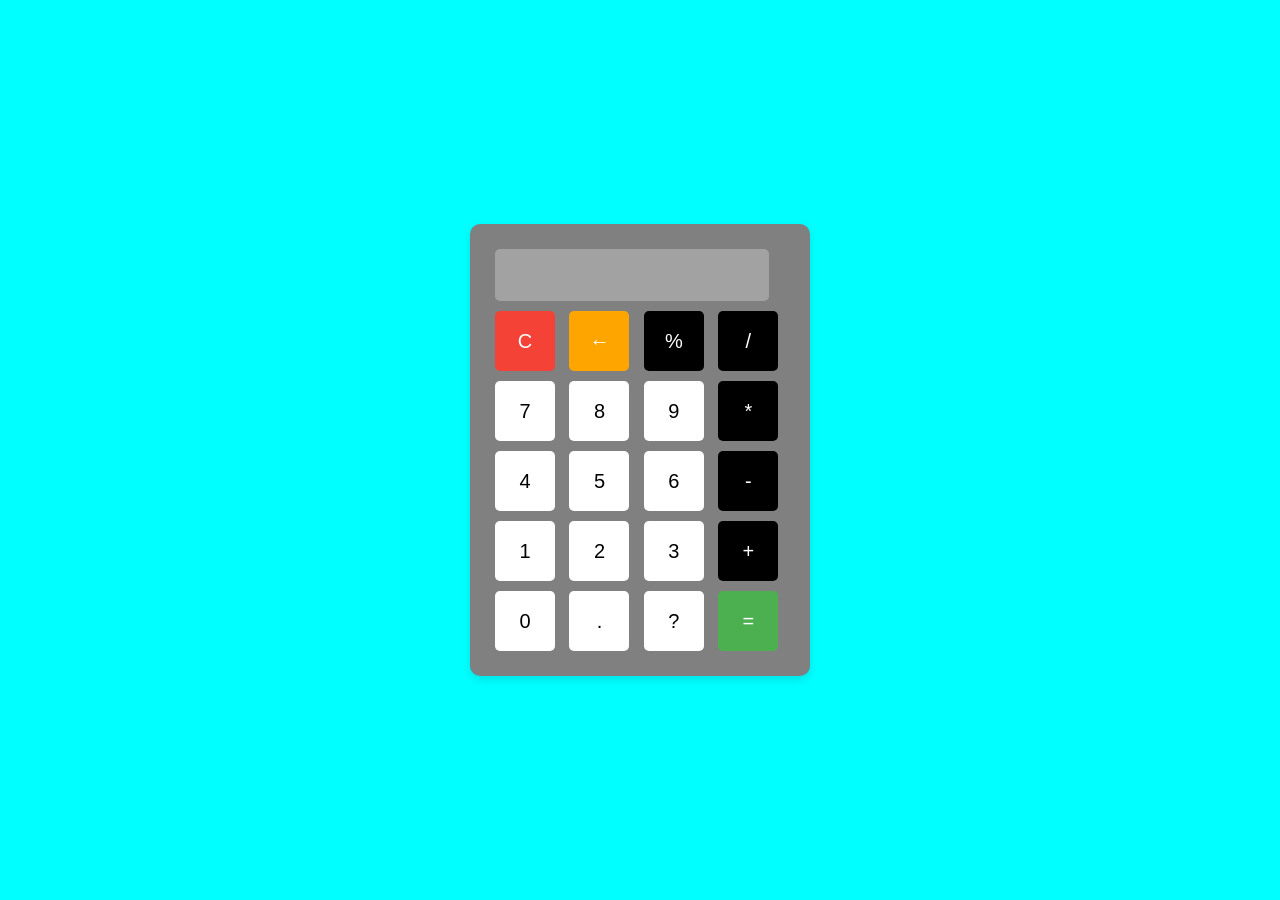
<file: index.html>
<!DOCTYPE html>
<html lang="en">
<head>
  <meta charset="UTF-8">
  <meta name="viewport" content="width=device-width, initial-scale=1.0">
  <title>Simple Calculator</title>
 <link rel="stylesheet" href="style.css">
</head>
<body>

  <div class="calculator">
    <input type="text" id="display" disabled />
    <div>
      <button onclick="clearDisplay()" class="clear">C</button>
      <button onclick="backspace()" class="backspace">←</button>
      <button onclick="appendToDisplay('%')" class="operator">%</button>
      <button onclick="appendToDisplay('/')" class="operator">/</button>
    </div>
    <div>
      <button onclick="appendToDisplay('7')">7</button>
      <button onclick="appendToDisplay('8')">8</button>
      <button onclick="appendToDisplay('9')">9</button>
      <button onclick="appendToDisplay('*')" class="operator">*</button>
    </div>
    <div>
      <button onclick="appendToDisplay('4')">4</button>
      <button onclick="appendToDisplay('5')">5</button>
      <button onclick="appendToDisplay('6')">6</button>
      <button onclick="appendToDisplay('-')" class="operator">-</button>
    </div>
    <div>
      <button onclick="appendToDisplay('1')">1</button>
      <button onclick="appendToDisplay('2')">2</button>
      <button onclick="appendToDisplay('3')">3</button>
      <button onclick="appendToDisplay('+')" class="operator">+</button>
    </div>
    <div>
      <button onclick="appendToDisplay('0')">0</button>
      <button onclick="appendToDisplay('.')">.</button>
      <button onclick="appendToDisplay('What is wrong')">?</button>
      <button onclick="calculateResult()" class="equal">=</button>
    </div>
  </div>

 
  

<script src="script.js">
  
</script>
</body>
</html>
</file>
<file: style.css>
body {
  font-family: Arial, sans-serif;
  display: flex;
  justify-content: center;
  align-items: center;
  height: 100vh;
  background-color: cyan;
  margin: 0;
}

.calculator {
  background-color: grey;
  border-radius: 10px;
  box-shadow: 0 4px 8px rgba(0, 0, 0, 0.1);
  padding: 20px;
  width: 300px;
}

.calculator input,
.calculator button {
  width: 60px;
  height: 60px;
  margin: 5px;
  font-size: 20px;
  border: none;
  border-radius: 5px;
  cursor: pointer;
}

.calculator input {
  width: calc(100% - 30px);
  height: 50px;
  text-align: right;
  font-size: 24px;
}

.calculator button {
  background-color: white;
  transition: background-color 0.3s;
}

.calculator button:hover {
  background-color: #e0e0e0;
}

.calculator button:active {
  background-color: #d0d0d0;
}

.calculator .operator {
  background-color: black;
  color: white;
}

.calculator .equal {
  background-color: #4caf50;
  color: white;
}

.calculator .clear {
  background-color: #f44336;
  color: white;
}

.calculator .backspace {
  background-color: #ffa500;
  color: white;
}
</file>
